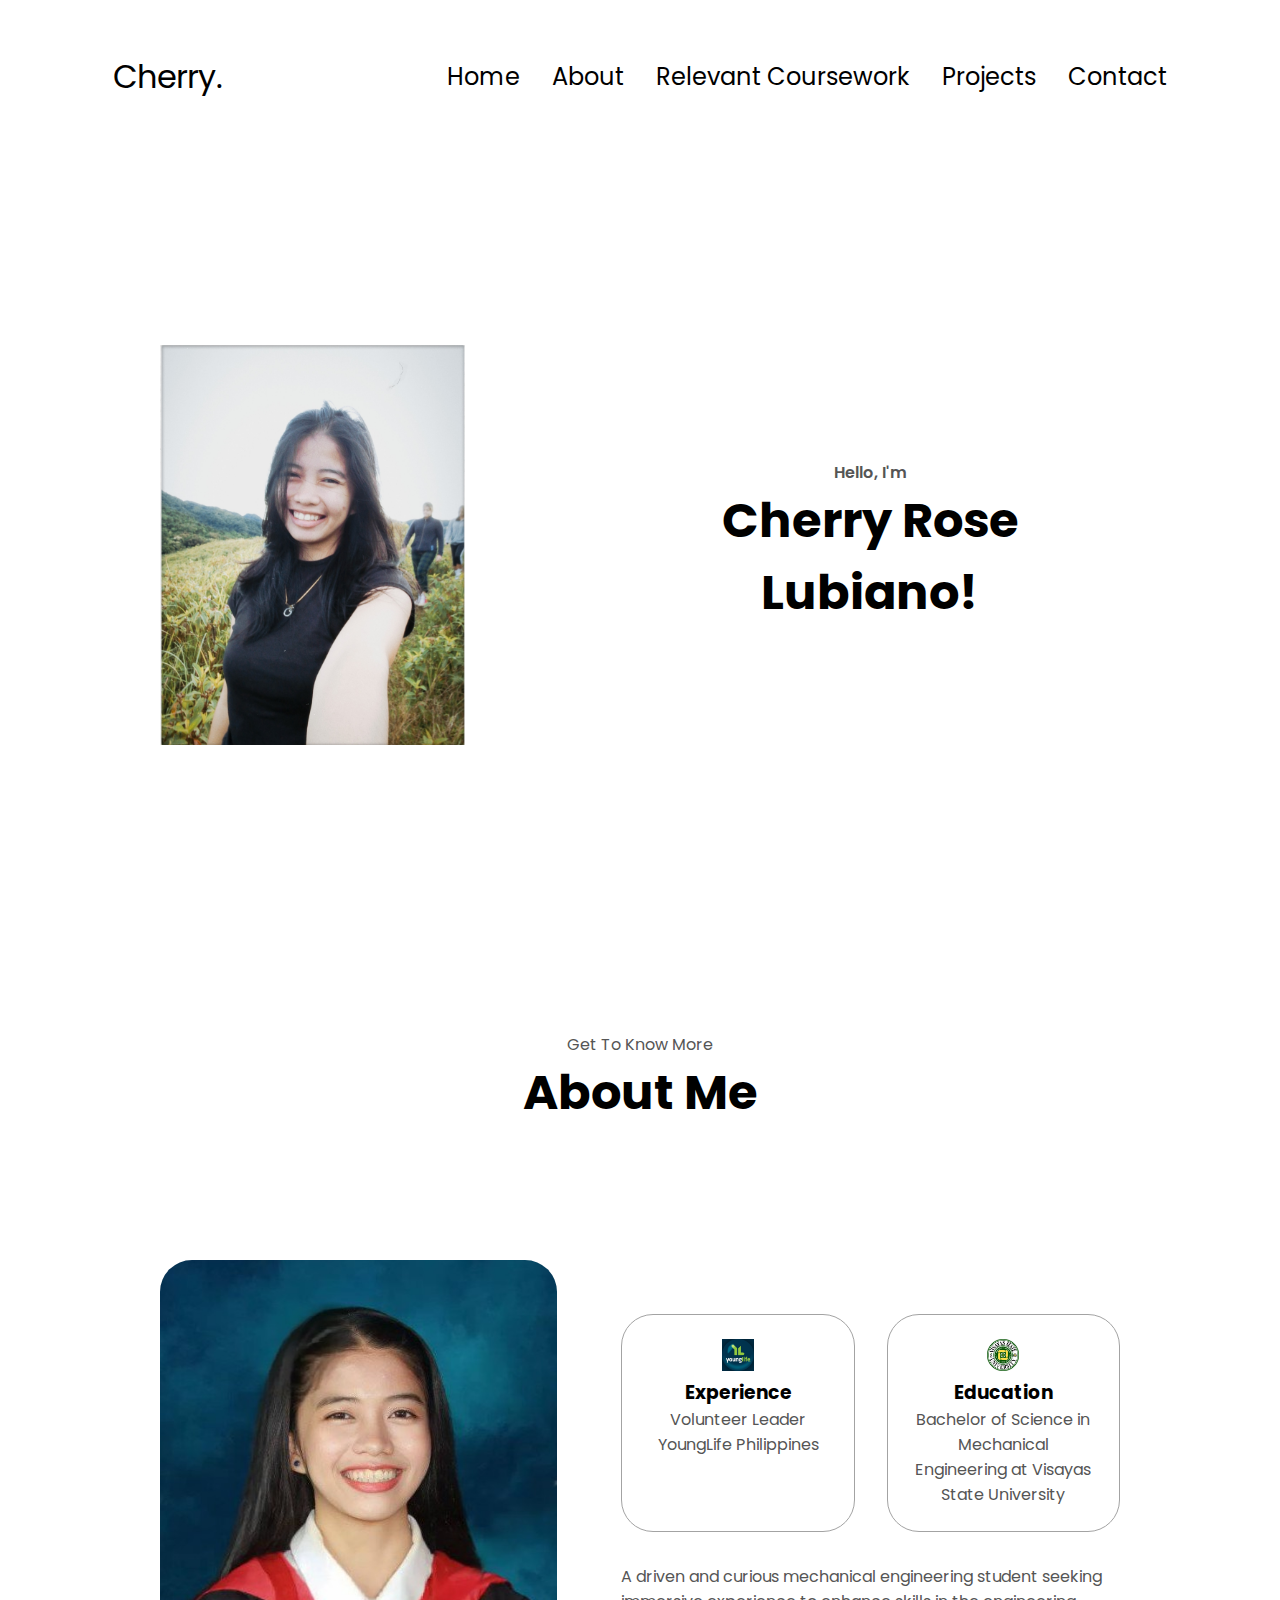
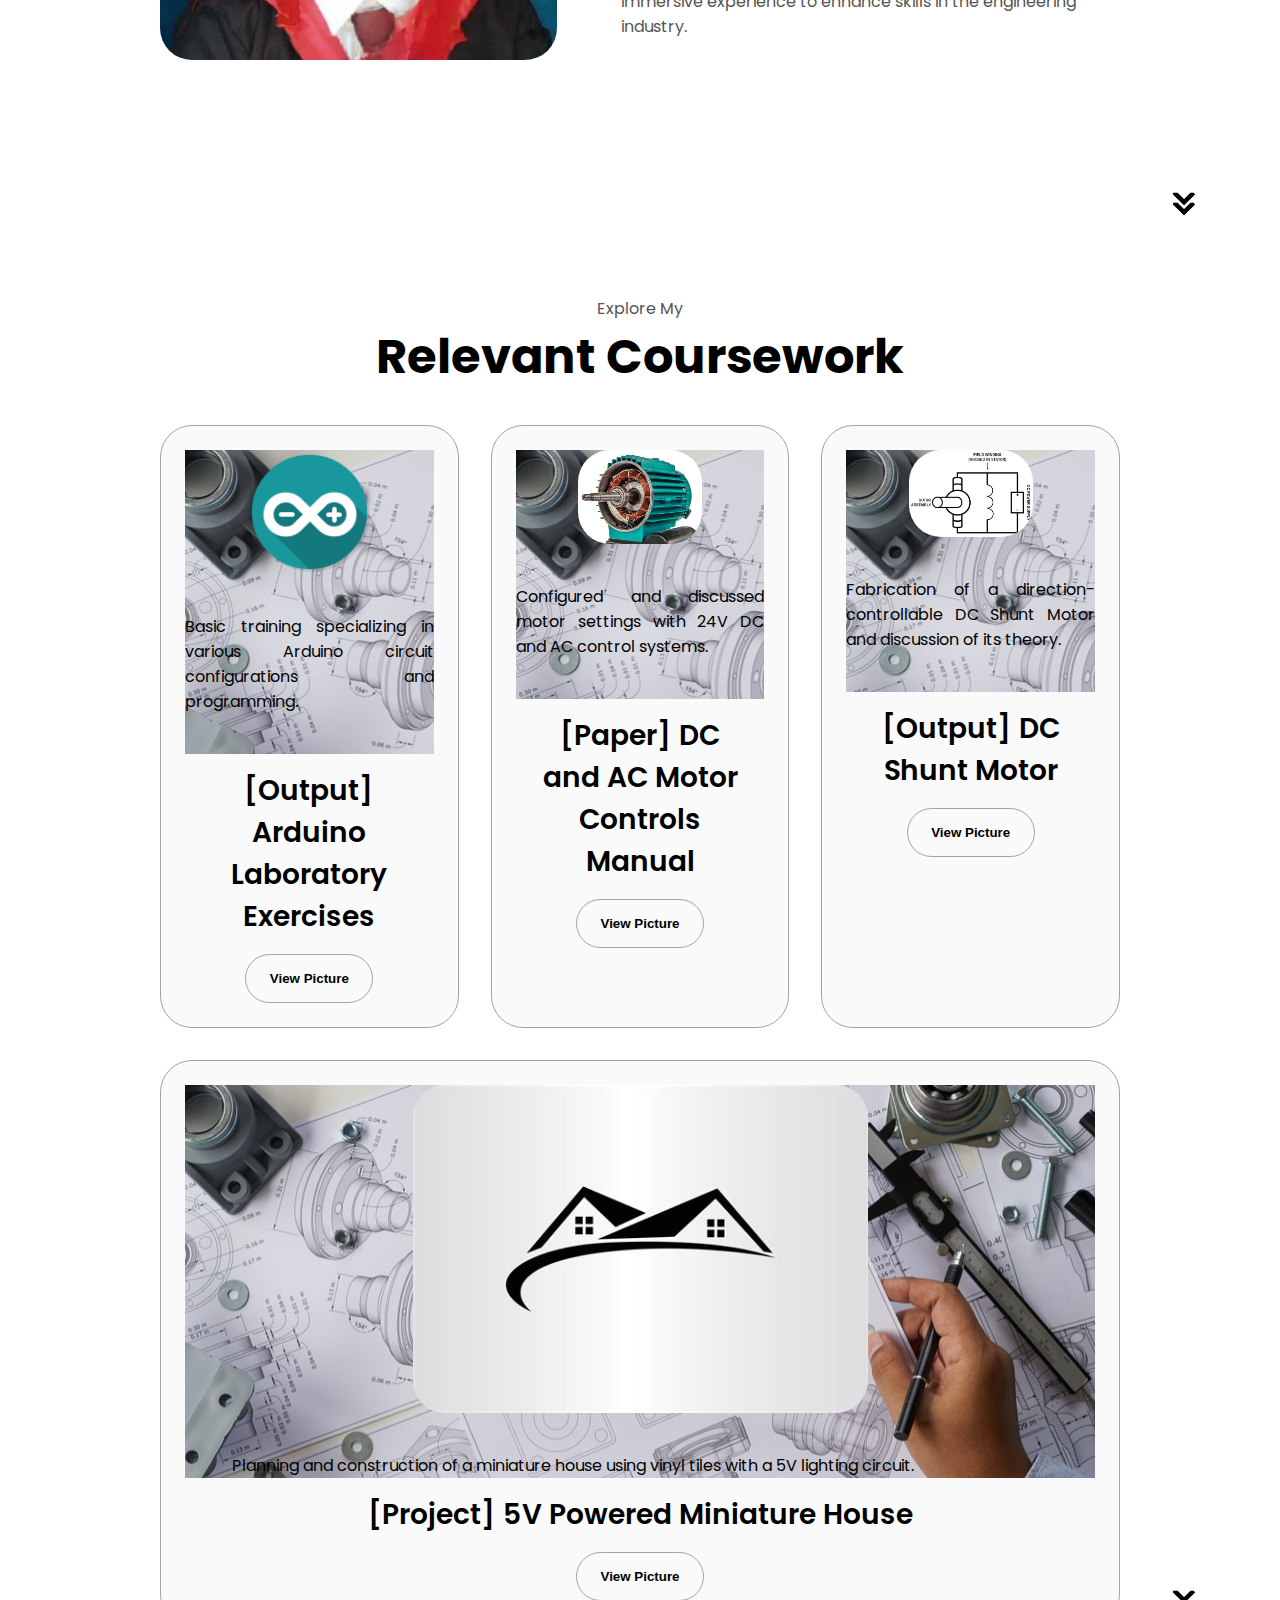
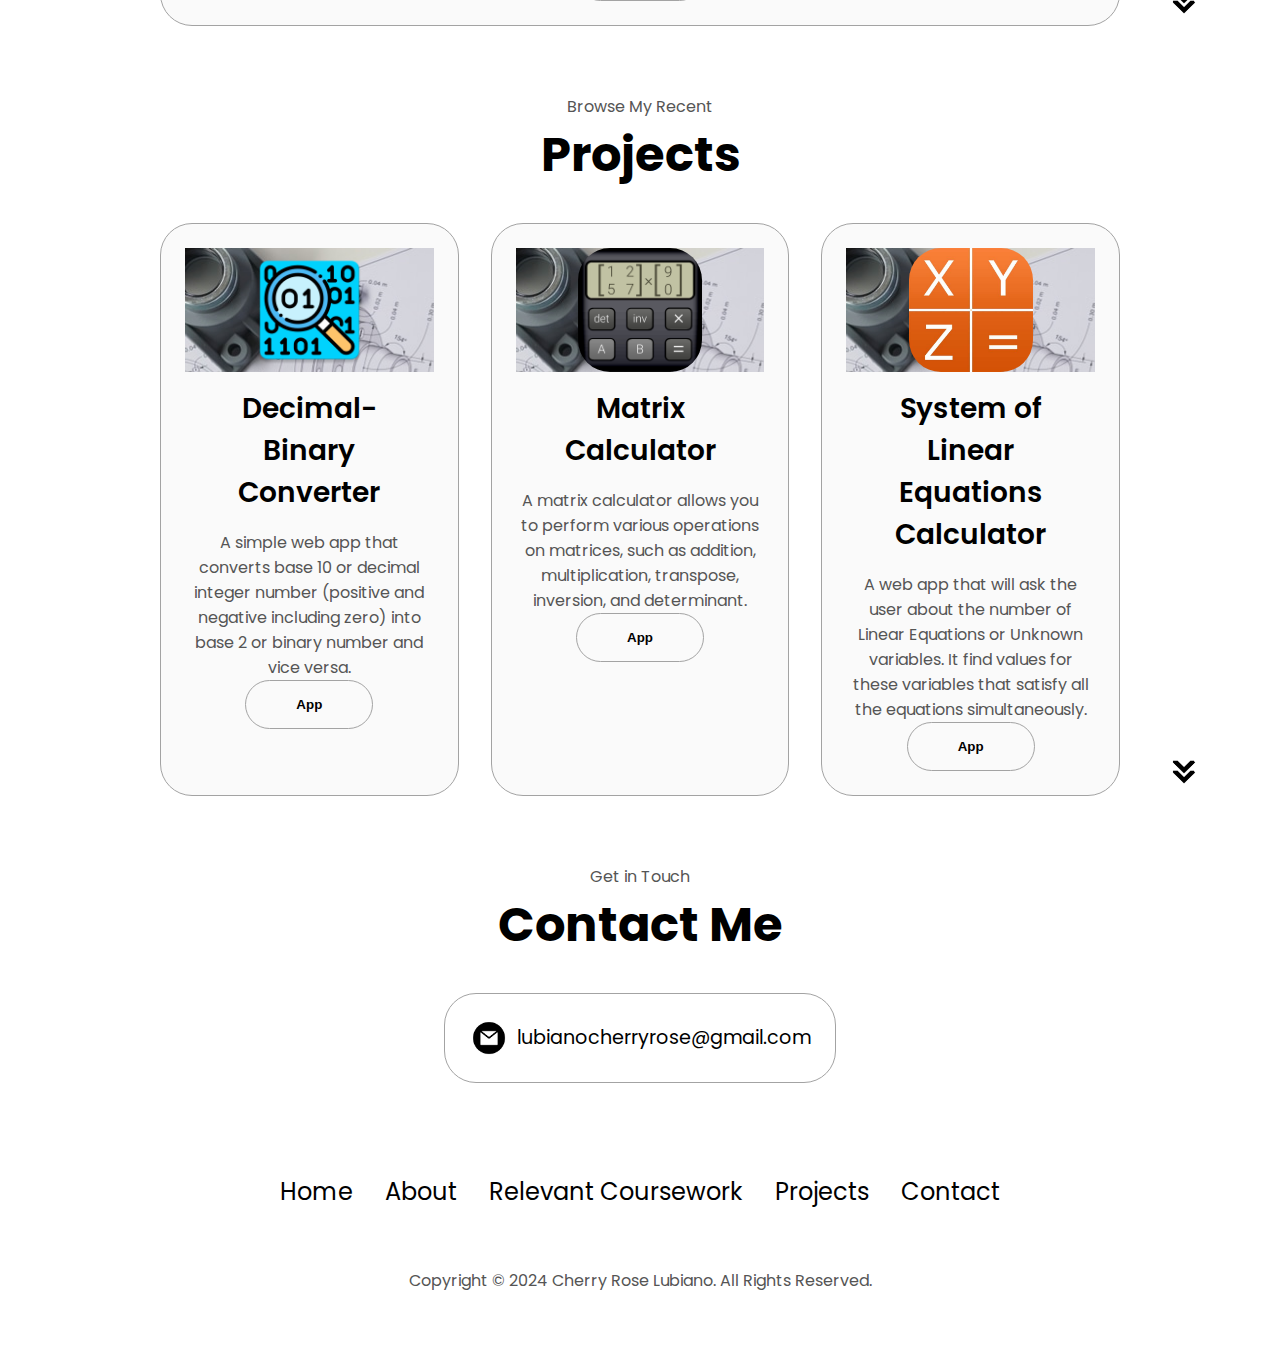
<file: index.html>
<!DOCTYPE html>
<html lang="en">
  <head>
    <meta charset="UTF-8" />
    <meta http-equiv="X-UA-Compatible" content="IE=edge" />
    <meta name="viewport" content="width=device-width, initial-scale=1.0" />
    <title>My Portfolio</title>
    <link rel="stylesheet" href="style.css" />
    <link rel="stylesheet" href="mediaqueries.css" />
  </head>
  <body>
    <nav id="desktop-nav">
      <div class="logo"><span>Cher</span>ry.</div>
      <div>
        <ul class="nav-links">
          <li><a href="#home">Home</a></li>
          <li><a href="#about">About</a></li>
          <li><a href="#experience">Relevant Coursework</a></li>
          <li><a href="#projects">Projects</a></li>
          <li><a href="#contact">Contact</a></li>
        </ul>
      </div>
    </nav>
    <nav id="hamburger-nav">
      <div class="logo">Cherry.</div>
      <div class="hamburger-menu">
        <div class="hamburger-icon" onclick="toggleMenu()">
          <span></span>
          <span></span>
          <span></span>
        </div>
        <div class="menu-links">
          <li><a href="#home" onclick="toggleMenu()">Home</a></li>
          <li><a href="#about" onclick="toggleMenu()">About</a></li>
          <li><a href="#experience" onclick="toggleMenu()">Experience</a></li>
          <li><a href="#projects" onclick="toggleMenu()">Projects</a></li>
          <li><a href="#contact" onclick="toggleMenu()">Contact</a></li>
        </div>
      </div>
    </nav>
    <section id="profile">
      <div class="section__pic-container">
        <img src="./image.jpg" alt="Cherry profile picture" />
      </div>
      <div class="section__text">
        <p class="section__text__p1">Hello, I'm</p>
        <h1 class="title">Cherry Rose Lubiano!</h1>
      </div>
    </section>
    <section id="about">
      <p class="section__text__p1">Get To Know More</p>
      <h1 class="title">About Me</h1>
      <div class="section-container">
        <div class="section__pic-container">
          <img
            src="./1000000499.jpg"
            alt="Profile picture"
            class="about-pic"
          />
        </div>
        <div class="about-details-container">
          <div class="about-containers">
            <div class="details-container">
              <img
                src="./proxy-image.jpg"
                alt="Experience icon"
                class="icon"
              />
              <h3>Experience</h3>
              <p>Volunteer Leader <br />YoungLife Philippines</p>
            </div>
            <div class="details-container">
              <img
                src="./proxy-image (2).jpg"
                alt="Education icon"
                class="icon"
              />
              <h3>Education</h3>
              <p>Bachelor of Science in Mechanical Engineering at Visayas State University</p>
            </div>
          </div>
          <div class="text-container">
            <p>
              A driven and curious mechanical engineering student seeking immersive experience to enhance skills in the engineering industry.
            </p>
          </div>
        </div>
      </div>
      <img
        src="./arrow.png"
        alt="Arrow icon"
        class="icon arrow"
        onclick="location.href='./#experience'"
      />
    </section>
    
                
    <section id="experience">
      <p class="section__text__p1">Explore My</p>
      <h1 class="title">Relevant Coursework</h1>
      <div class="experience-details-container">
        <div class="about-containers">
          <div class="details-container color-container">
            <div class="article-container">
              <img
                src="./arduino.png"
                alt="[Output] Arduino Laboratory Exercises"
                class="project-img"
                <p>Basic training specializing in various Arduino circuit configurations and programming.</p>
            </div>
            <h2 class="experience-sub-title project-title">[Output] Arduino Laboratory Exercises</h2>
            <div class="btn-container">
              <button
                class="btn btn-color-2 project-btn"
                onclick="location.href='https://drive.google.com/file/d/13Jzs3vIKPJaBmp6bdjpEDnT2gq0ssWme/view?usp=sharing'"
              >
                View Picture
              </button>
            </div>
          </div>
          <div class="details-container color-container">
            <div class="article-container">
              <img
                src="./ac dc.jpg"
                alt="Project 2"
                class="project-img"
                <p>Configured and discussed motor settings with 24V DC and AC control systems.</p>
            </div>
            <h2 class="experience-sub-title project-title">[Paper] DC and AC Motor Controls Manual</h2>
            <div class="btn-container">
              <button
                class="btn btn-color-2 project-btn"
                onclick="location.href='https://drive.google.com/file/d/13Jzs3vIKPJaBmp6bdjpEDnT2gq0ssWme/view?usp=sharing'"
              >
                View Picture
              </button>
            </div>
          </div>
            
          <div class="details-container color-container">
            <div class="article-container">
              <img
                src="./dc motor.jpg"
                alt="Project 3"
                class="project-img"
                <p>Fabrication of a direction-controllable DC Shunt Motor and discussion of its theory.</p>
            </div>
            <h2 class="experience-sub-title project-title">[Output] DC Shunt Motor</h2>
            <div class="btn-container">
              <button
                class="btn btn-color-2 project-btn"
                onclick="location.href=''"
              >
                View Picture
              </button>
            </div>
          </div>
    
          <div class="details-container color-container">
            <div class="article-container">
              <img
                src="./house.jpg"
                alt="Project 3"
                class="project-img"
                <p>Planning and construction of a miniature house using vinyl tiles with a 5V lighting circuit.</p>
            </div>
            <h2 class="experience-sub-title project-title">[Project] 5V Powered Miniature House</h2>
            <div class="btn-container">
              <button
                class="btn btn-color-2 project-btn"
                onclick="location.href='https://drive.google.com/file/d/1OKgiBcNOu79pKbC6OoW3VhqtbPSjqmqB/view?usp=sharing'"
              >
                View Picture
              </button>
            </div>
          </div>
     
      <img
        src="./arrow.png"
        alt="Arrow icon"
        class="icon arrow"
        onclick="location.href='./#contact'"
      />
    </section>




    

    <section id="projects">
      <p class="section__text__p1">Browse My Recent</p>
      <h1 class="title">Projects</h1>
      <div class="experience-details-container">
        <div class="about-containers">
          <div class="details-container color-container">
            <div class="article-container">
              <img
                src="./dectobin.png"
                alt="Project 1"
                class="project-img"
              />
            </div>
            <h2 class="experience-sub-title project-title"> Decimal-Binary Converter</h2>
            <p> A simple web app that converts base 10 or decimal integer number (positive and negative including zero) into base 2 or binary number and vice versa.</p>
            <div class="btn-container">
              <button
                class="btn btn-color-2 project-btn"
                onclick="location.href='https://advanced-math-9nd5btdtx8rkdhx5hbgf4n.streamlit.app/'"
              >
                App
              </button>
            </div>
          </div>
          <div class="details-container color-container">
            <div class="article-container">
              <img
                src="./matrix.png"
                alt="Project 2"
                class="project-img"
              />
            </div>
            <h2 class="experience-sub-title project-title"> Matrix Calculator</h2>
            <p> A matrix calculator allows you to perform various operations on matrices, such as addition, multiplication, transpose, inversion, and determinant.</p>
            <div class="btn-container">
              <button
                class="btn btn-color-2 project-btn"
                onclick="location.href='https://advanced-math-5egfhtkjbx2e3ympzt2nxc.streamlit.app/'"
              >
                App
              </button>
            </div>
          </div>
          <div class="details-container color-container">
            <div class="article-container">
              <img
                src="./sle.jpg"
                alt="Project 3"
                class="project-img"
              />
            </div>
            <h2 class="experience-sub-title project-title">System of Linear Equations Calculator</h2>
            <p>A web app that will ask the user about the number of Linear Equations or Unknown variables. It find values for these variables that satisfy all the equations simultaneously.</p>
            <div class="btn-container">
              <button
                class="btn btn-color-2 project-btn"
                onclick="location.href='https://advanced-math-lvdk6zarbrhaue7yuvwe6m.streamlit.app/'"
              >
                App
              </button>
            </div>
          </div>
        </div>
      </div>
      <img
        src="./arrow.png"
        alt="Arrow icon"
        class="icon arrow"
        onclick="location.href='./#contact'"
      />
    </section>
    <section id="contact">
      <p class="section__text__p1">Get in Touch</p>
      <h1 class="title">Contact Me</h1>
      <div class="contact-info-upper-container">
        <div class="contact-info-container">
          <img
            src="./email.png"
            alt="Email icon"
            class="icon contact-icon email-icon"
          />
          <p><a href="mailto:lubianocherryrose@gmail.com">lubianocherryrose@gmail.com</a></p>
        </div>
      </div>
    </section>
    <footer>
      <nav>
        <div class="nav-links-container">
          <ul class="nav-links">
            <li><a href="#home">Home</a></li>
            <li><a href="#about">About</a></li>
            <li><a href="#experience">Relevant Coursework</a></li>
            <li><a href="#projects">Projects</a></li>
            <li><a href="#contact">Contact</a></li>
          </ul>
        </div>
      </nav>
      <p>Copyright &#169; 2024 Cherry Rose Lubiano. All Rights Reserved.</p>
    </footer>
    <script src="script.js"></script>
  </body>
</html>
</file>
<file: style.css>
/* GENERAL */

@import url("https://fonts.googleapis.com/css2?family=Poppins:wght@300;400;500;600&display=swap");

* {
  margin: 0;
  padding: 0;
}

body {
  font-family: "Poppins", sans-serif;
}

html {
  scroll-behavior: smooth;
}

p {
  color: rgb(85, 85, 85);
}

/* TRANSITION */

a,
.btn {
  transition: all 300ms ease;
}

/* DESKTOP NAV */

nav,
.nav-links {
  display: flex;
}

nav {
  justify-content: space-around;
  align-items: center;
  height: 17vh;
}

.nav-links {
  gap: 2rem;
  list-style: none;
  font-size: 1.5rem;
}

a {
  color: black;
  text-decoration: none;
  text-decoration-color: white;
}

a:hover {
  color: grey;
  text-decoration: underline;
  text-underline-offset: 1rem;
  text-decoration-color: rgb(181, 181, 181);
}

.logo {
  font-size: 2rem;
}

.logo:hover {
  cursor: default;
}

/* HAMBURGER MENU */

#hamburger-nav {
  display: none;
}

.hamburger-menu {
  position: relative;
  display: inline-block;
}

.hamburger-icon {
  display: flex;
  flex-direction: column;
  justify-content: space-between;
  height: 24px;
  width: 30px;
  cursor: pointer;
}

.hamburger-icon span {
  width: 100%;
  height: 2px;
  background-color: black;
  transition: all 0.3 ease-in-out;
}

.menu-links {
  position: absolute;
  top: 100%;
  right: 0;
  background-color: white;
  width: fit-content;
  max-height: 0;
  overflow: hidden;
  transition: all 0.3 ease-in-out;
}

.menu-links a {
  display: block;
  padding: 10px;
  text-align: center;
  font-size: 1.5rem;
  color: black;
  text-decoration: none;
  transition: all 0.3 ease-in-out;
}

.menu-links li {
  list-style: none;
}

.menu-links.open {
  max-height: 300px;
}

.hamburger-icon.open span:first-child {
  transform: rotate(45deg) translate(10px, 5px);
}

.hamburger-icon.open span:nth-child(2) {
  opacity: 0;
}

.hamburger-icon.open span:last-child {
  transform: rotate(-45deg) translate(10px, -5px);
}

.hamburger-icon span:first-child {
  transform: none;
}

.hamburger-icon span:first-child {
  opacity: 1;
}

.hamburger-icon span:first-child {
  transform: none;
}

/* SECTIONS */

section {
  padding-top: 4vh;
  height: 96vh;
  margin: 0 10rem;
  box-sizing: border-box;
  min-height: fit-content;
}

.section-container {
  display: flex;
}

/* PROFILE SECTION */

#profile {
  display: flex;
  justify-content: center;
  gap: 5rem;
  height: 80vh;
}

.section__pic-container {
  display: flex;
  height: 400px;
  width: 400px;
  margin: auto 0;
}

.section__text {
  align-self: center;
  text-align: center;
}

.section__text p {
  font-weight: 600;
}

.section__text__p1 {
  text-align: center;
}

.section__text__p2 {
  font-size: 1.75rem;
  margin-bottom: 1rem;
}

.title {
  font-size: 3rem;
  text-align: center;
}

#socials-container {
  display: flex;
  justify-content: center;
  margin-top: 1rem;
  gap: 1rem;
}

/* ICONS */

.icon {
  cursor: pointer;
  height: 2rem;
}

/* BUTTONS */

.btn-container {
  display: flex;
  justify-content: center;
  gap: 1rem;
}

.btn {
  font-weight: 600;
  transition: all 300ms ease;
  padding: 1rem;
  width: 8rem;
  border-radius: 2rem;
}

.btn-color-1,
.btn-color-2 {
  border: rgb(53, 53, 53) 0.1rem solid;
}

.btn-color-1:hover,
.btn-color-2:hover {
  cursor: pointer;
}

.btn-color-1,
.btn-color-2:hover {
  background: rgb(53, 53, 53);
  color: white;
}

.btn-color-1:hover {
  background: rgb(0, 0, 0);
}

.btn-color-2 {
  background: none;
}

.btn-color-2:hover {
  border: rgb(255, 255, 255) 0.1rem solid;
}

.btn-container {
  gap: 1rem;
}

/* ABOUT SECTION */

#about {
  position: relative;
}

.about-containers {
  gap: 2rem;
  margin-bottom: 2rem;
  margin-top: 2rem;
}

.about-details-container {
  justify-content: center;
  flex-direction: column;
}

.about-containers,
.about-details-container {
  display: flex;
}

.about-pic {
  border-radius: 2rem;
}

.arrow {
  position: absolute;
  right: -5rem;
  bottom: 2.5rem;
}

.details-container {
  padding: 1.5rem;
  flex: 1;
  background: white;
  border-radius: 2rem;
  border: rgb(53, 53, 53) 0.1rem solid;
  border-color: rgb(163, 163, 163);
  text-align: center;
}

.section-container {
  gap: 4rem;
  height: 80%;
}

.section__pic-container {
  height: 400px;
  width: 400px;
  margin: auto 0;
}

/* EXPERIENCE SECTION */

#experience {
  position: relative;
}

.experience-sub-title {
  color: rgb(85, 85, 85);
  font-weight: 600;
  font-size: 1.75rem;
  margin-bottom: 2rem;
}

.experience-details-container {
  display: flex;
  justify-content: center;
  flex-direction: column;
}

.article-container {
  display: flex;
  text-align: justify;
  flex-wrap: wrap;
  flex-direction: row;
  gap: 2.5rem;
  justify-content: space-around;
  background-image: url(./me1.jpg);
}

article {
  display: flex;
  width: 10rem;
  justify-content: space-around;
  gap: 0.5rem;
}

article .icon {
  cursor: default;
}

/* PROJECTS SECTION */

#projects {
  position: relative;
}

.color-container {
  border-color: rgb(163, 163, 163);
  background: rgb(250, 250, 250);
}

.project-img {
  border-radius: 2rem;
  width: 50%;
  height: 50%;
}

.project-title {
  margin: 1rem;
  color: black;
}

.project-btn {
  color: black;
  border-color: rgb(163, 163, 163);
}

/* CONTACT */

#contact {
  display: flex;
  justify-content: center;
  flex-direction: column;
  height: 70vh;
}

.contact-info-upper-container {
  display: flex;
  justify-content: center;
  border-radius: 2rem;
  border: rgb(53, 53, 53) 0.1rem solid;
  border-color: rgb(163, 163, 163);
  background: (250, 250, 250);
  margin: 2rem auto;
  padding: 0.5rem;
}

.contact-info-container {
  display: flex;
  align-items: center;
  justify-content: center;
  gap: 0.5rem;
  margin: 1rem;
}

.contact-info-container p {
  font-size: larger;
}

.contact-icon {
  cursor: default;
}

.email-icon {
  height: 2.5rem;
}

/* FOOTER SECTION */

footer {
  height: 26vh;
  margin: 0 1rem;
}

footer p {
  text-align: center;
}
</file>
<file: mediaqueries.css>
@media screen and (max-width: 1400px) {
    #profile {
      height: 83vh;
      margin-bottom: 6rem;
    }
    .about-containers {
      flex-wrap: wrap;
    }
    #contact,
    #projects {
      height: fit-content;
    }
  }
  
  @media screen and (max-width: 1200px) {
    #desktop-nav {
      display: none;
    }
    #hamburger-nav {
      display: flex;
    }
    #experience,
    .experience-details-container {
      margin-top: 2rem;
    }
    #profile,
    .section-container {
      display: block;
    }
    .arrow {
      display: none;
    }
    section,
    .section-container {
      height: fit-content;
    }
    section {
      margin: 0 5%;
    }
    .section__pic-container {
      width: 275px;
      height: 275px;
      margin: 0 auto 2rem;
    }
    .about-containers {
      margin-top: 0;
    }
  }
  
  @media screen and (max-width: 600px) {
    #contact,
    footer {
      height: 40vh;
    }
    #profile {
      height: 83vh;
      margin-bottom: 0;
    }
    article {
      font-size: 1rem;
    }
    footer nav {
      height: fit-content;
      margin-bottom: 2rem;
    }
    .about-containers,
    .contact-info-upper-container,
    .btn-container {
      flex-wrap: wrap;
    }
    .contact-info-container {
      margin: 0;
    }
    .contact-info-container p,
    .nav-links li a {
      font-size: 1rem;
    }
    .experience-sub-title {
      font-size: 1.25rem;
    }
    .logo {
      font-size: 1.5rem;
    }
    .nav-links {
      flex-direction: column;
      gap: 0.5rem;
      text-align: center;
    }
    .section__pic-container {
      width: auto;
      height: 46vw;
      justify-content: center;
    }
    .section__text__p2 {
      font-size: 1.25rem;
    }
    .title {
      font-size: 2rem;
    }
    .text-container {
      text-align: justify;
    }
  }
</file>
